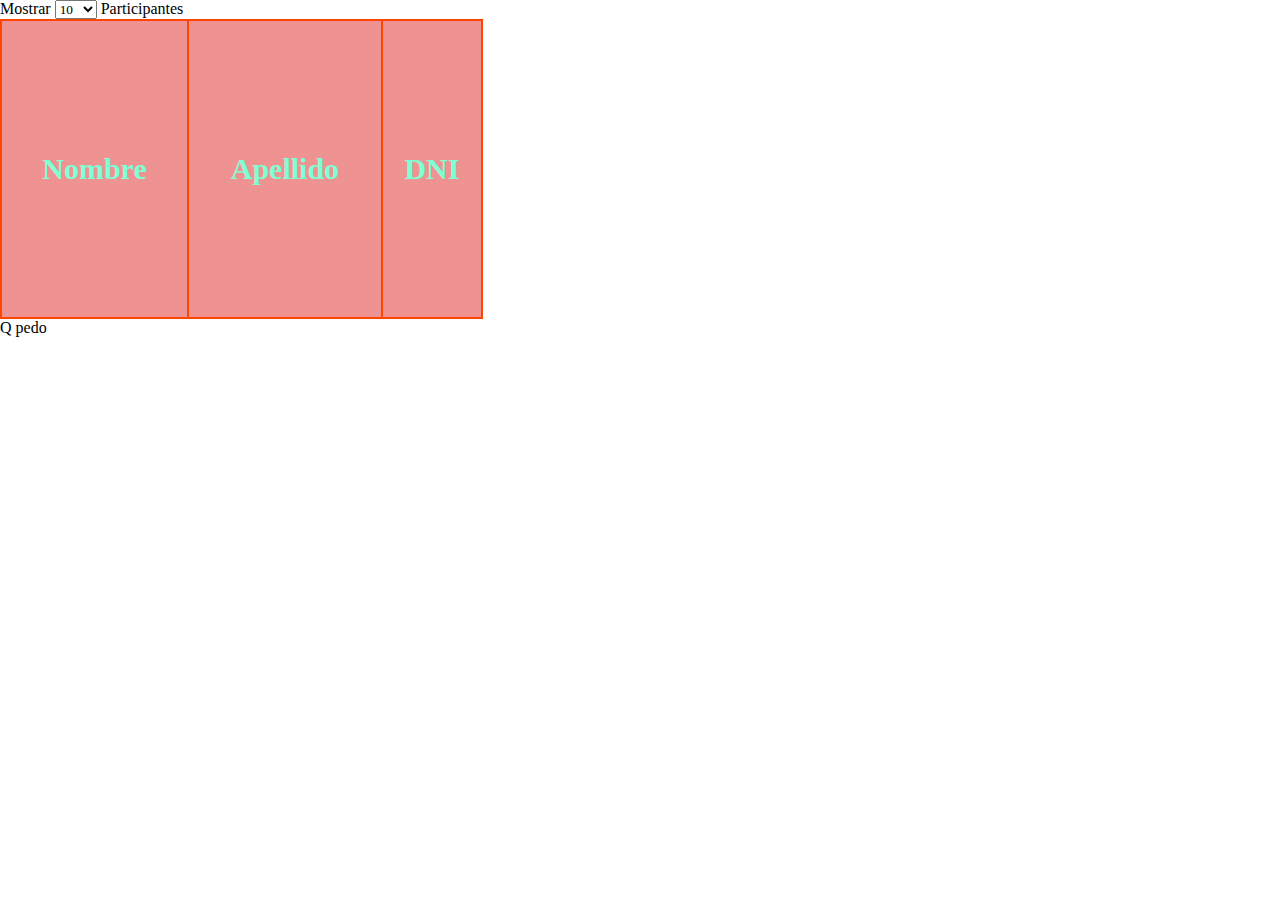
<file: 01_PRUEBAS/index.html>
<!DOCTYPE html>
<html lang="en">
<head>
	<meta charset="UTF-8">
	<meta http-equiv="X-UA-Compatible" content="IE=edge">
	<meta name="viewport" content="width=device-width, initial-scale=1.0">
	<link rel="stylesheet" href="style.css">
	<title>Sorteo</title>
</head>
<body>
	<div class="container-particip">
		<div class="show-container">
			<span class="Sshow">Mostrar</span>
			<select name="" id="" class="Btn show">
				<option value="10">10</option>
				<option value="50">50</option>
				<option value="100">100</option>
			</select>
			<span class="Sshow"> Participantes</span>
		</div>
		<table class="parti">
			<tr>
				<th>Nombre</th>
				<th>Apellido</th>
				<th>DNI</th>
			</tr>
		</table>
	</div>
	<div class="container-winners">
		<table class="winners">
			<tr>Q pedo</tr>
		</table>
	</div>

</body>
</html>
</file>
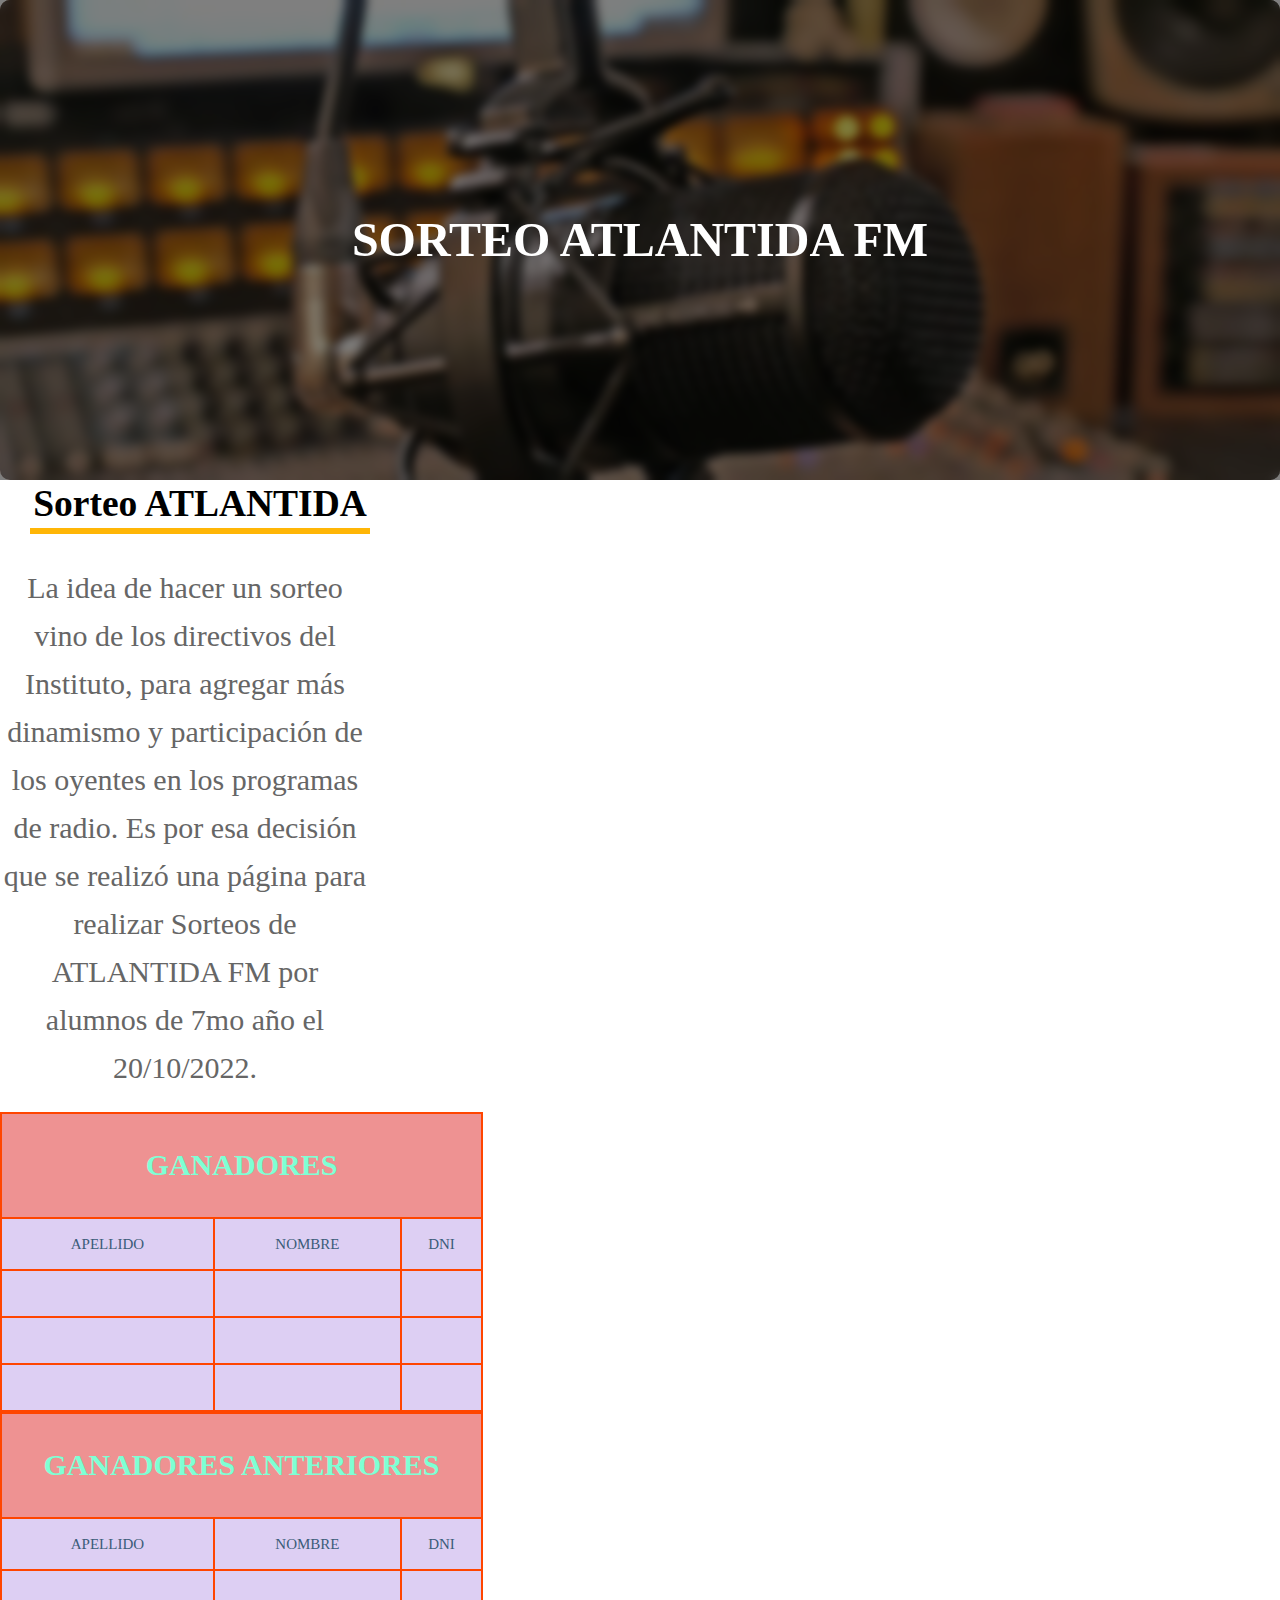
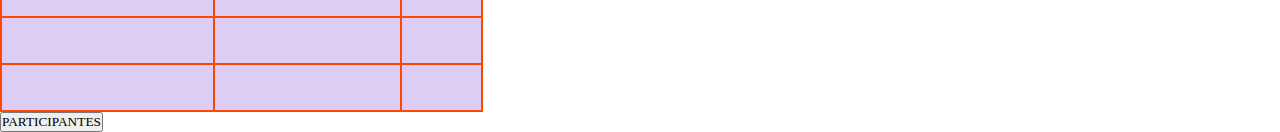
<file: 01_PRUEBAS/ganadores.html>
<!DOCTYPE html>
<html lang="en">
<head>
    <meta charset="UTF-8">
    <meta http-equiv="X-UA-Compatible" content="IE=edge">
    <link rel="stylesheet" href="style.css">
    <meta name="viewport" content="width=device-width, initial-scale=1.0">
    <title>GANADORES</title>
</head>
<body>
    <div class="topFrameMain">
        <img class="image" src="image1.png" alt="Image"> <!-- Cambiar -->
        <div class="glass"><h1 class="tittle1">SORTEO ATLANTIDA FM</h1></div>
    </div>
    <div class="textContainer">
        <div class="TittleSorteo">
          <h2>Sorteo ATLANTIDA</h2>
          <div class="lineSorteo"></div>
        </div>
        <div class="Text2Container">
          <p class="pSorteo">La idea de hacer un sorteo vino de los directivos del Instituto,
             para agregar más dinamismo y participación de los oyentes
              en los programas de radio. Es por esa decisión que se realizó
               una página para realizar Sorteos de ATLANTIDA FM por alumnos de 7mo año el 20/10/2022.</p>
        </div>
      </div>
    </div>
    <div class="contenedorTabla">
        <table class="ganadores">
            <tr>
                <th colspan="3" class="titulo">GANADORES</th>
            </tr>
            <tr>
                <td>APELLIDO</td>
                <td>NOMBRE</td>
                <td>DNI</td>
            </tr>
            <tr>
                <td></td>
                <td></td>
                <td></td>
            </tr>
            <tr>
                <td></td>
                <td></td>
                <td></td>
            </tr>
            <tr>
                <td></td>
                <td></td>
                <td></td>
            </tr>
        </table>
        <table class="ganadoresANTERIORES">
            <tr>
                <th colspan="3" class="titulo">GANADORES ANTERIORES</th>
            </tr>
            <tr>
                <td>APELLIDO</td>
                <td>NOMBRE</td>
                <td>DNI</td>
            </tr>
            <tr>
                <td></td>
                <td></td>
                <td></td>
            </tr>
            <tr>
                <td></td>
                <td></td>
                <td></td>
            </tr>
            <tr>
                <td></td>
                <td></td>
                <td></td>
            </tr>
        </table>
        <div>
            <button class="participantes">PARTICIPANTES</button>
        </div>
    </div>
</body>
</html>
</file>
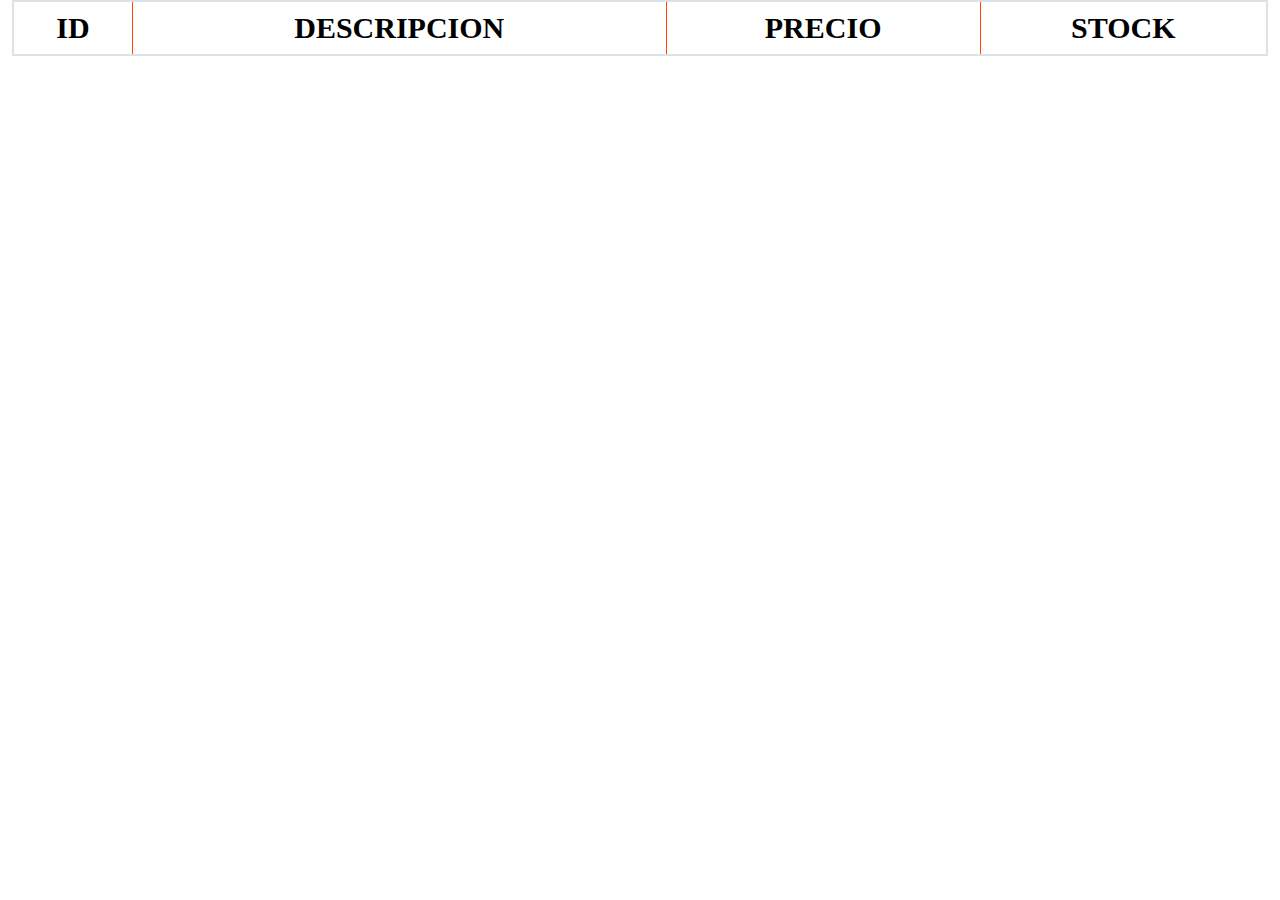
<file: 01_PRUEBAS/index2.html>
<!DOCTYPE html>
<html lang="en">
<head>
    <meta http-equiv="Content-type" content="text/html; charset=utf-8">
	<meta name="viewport" content="width=device-width,initial-scale=1,user-scalable=no">
	<title>Sorteo_2</title>	
	<link rel="stylesheet" type="text/css" href="https://stackpath.bootstrapcdn.com/bootstrap/5.0.0-alpha1/css/bootstrap.min.css">
	<link rel="stylesheet" type="text/css" href="https://cdn.datatables.net/1.10.22/css/dataTables.bootstrap5.min.css">
    <link rel="stylesheet" href="style.css">
</head>
<body>
    <div class="container-fluid">
        <div class="row">
            <div class="col">
               <table id="tablaArticulos" class="table table-striped table-bordered" style="width:100%">
                <thead>
                    <tr>
                        <th>ID</th>
                        <th>DESCRIPCION</th>
                        <th>PRECIO</th>                                
                        <th>STOCK</th>
                    </tr>
                </thead>
               <tbody>
               </tbody>
               </table> 
            </div>
        </div>
    </div>

<script type="text/javascript" language="javascript" src="https://code.jquery.com/jquery-3.5.1.js"></script>
<script type="text/javascript" language="javascript" src="https://cdn.datatables.net/1.10.22/js/jquery.dataTables.min.js"></script>
<script type="text/javascript" language="javascript" src="https://cdn.datatables.net/1.10.22/js/dataTables.bootstrap5.min.js"></script>        
<script>
     $(document).ready(function() {   
         var url = 'http://localhost:3306/prueba/articulos';

          $('#tablaArticulos').DataTable({            
              "ajax":{
                  "url": url,
                  "dataSrc":""
              },
              "columns":[
                  {"data":"id"},
                  {"data":"descripcion"},
                  {"data":"precio"},
                  {"data":"stock"},
              ],
              "columnDefs":[{
                  "targets":[2],
                  render(v){
                      return Number(v).toFixed(2)
                  }
              }]
          });
    });
</script>
</body>
</html>
</file>
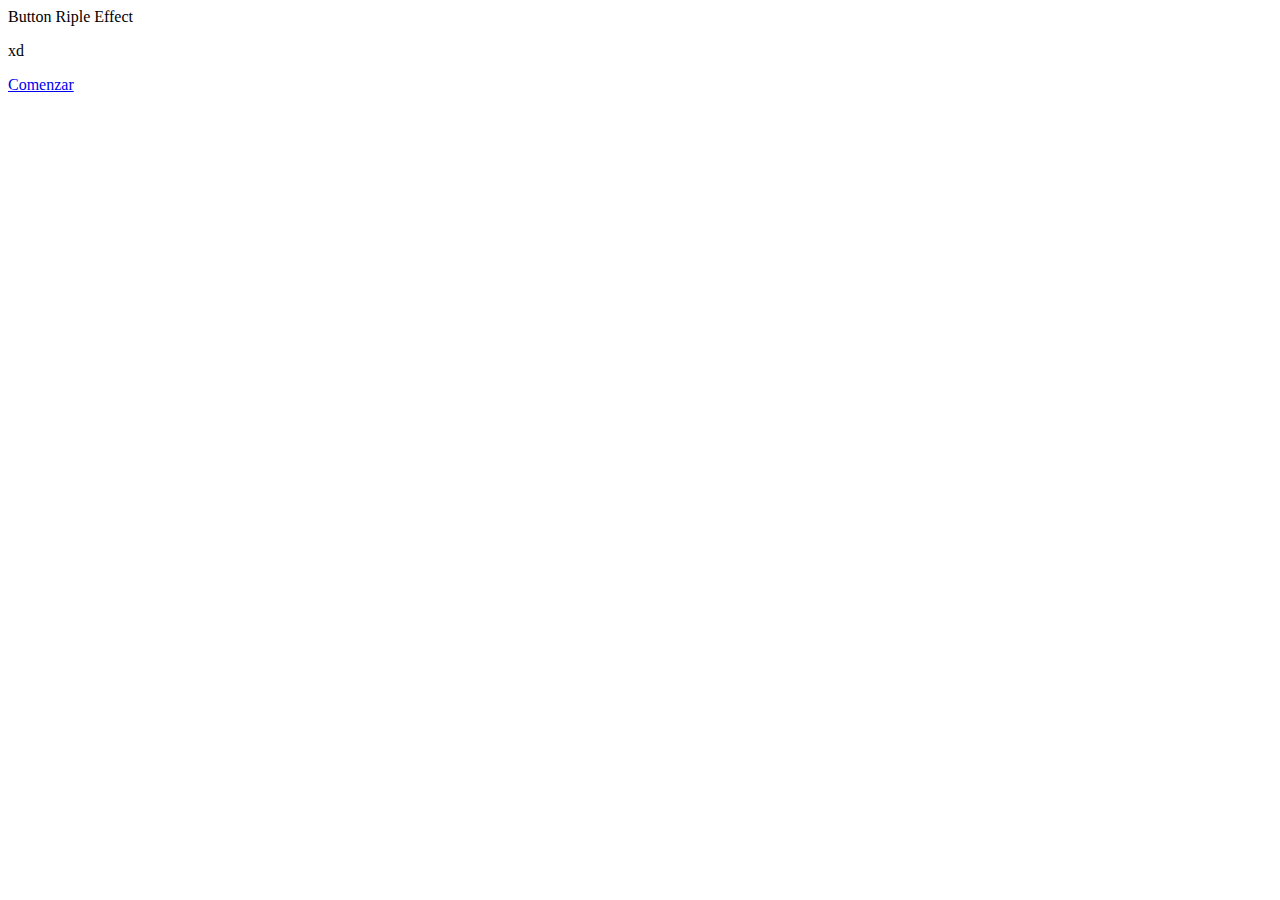
<file: 01_PRUEBAS/Mostrar_5.html>
<!DOCTYPE html>
<html lang="en">
<head>
    <meta charset="UTF-8">
    <meta http-equiv="X-UA-Compatible" content="IE=edge">
    <meta name="viewport" content="width=device-width, initial-scale=1.0">
    <title>Ganadores</title>
</head>
<body>
    <div class="wrapper">
        <div class="text">
            Button Riple Effect
        </div>
        <p>
            xd
        </p>
        <div class="btns">
            <a href="#">Comenzar</a>
        </div>
    </div>
    <script>
        const buttons = document.querySelectorAll("a")
    </script>
</body>
</html>
</file>
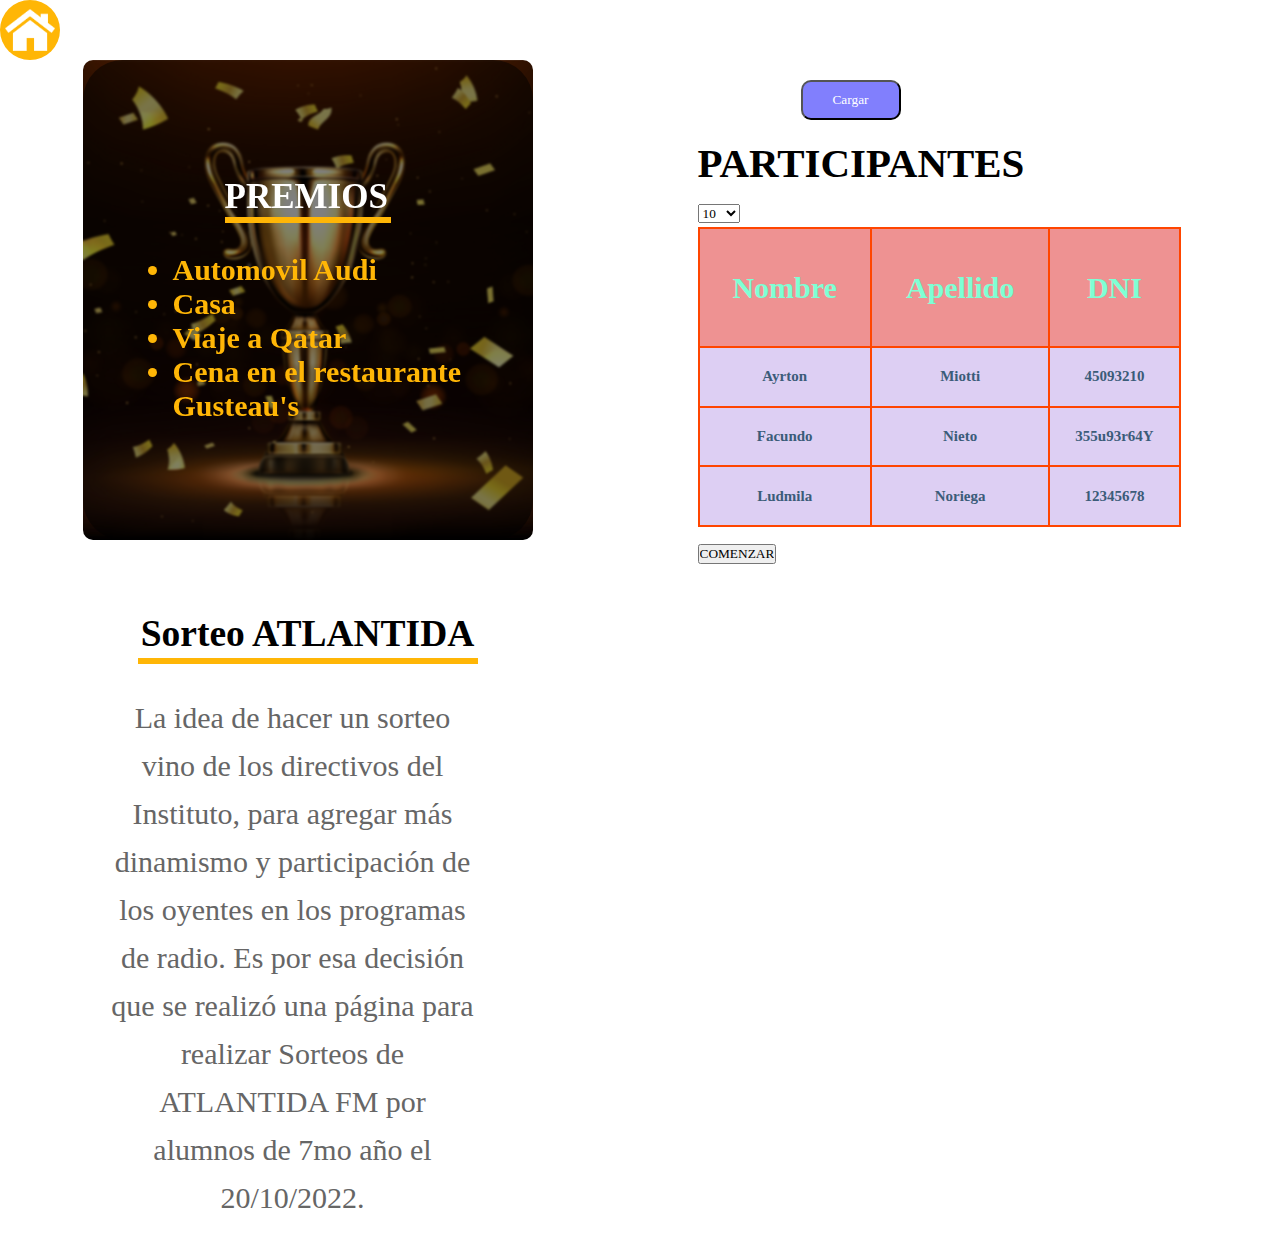
<file: 01_PRUEBAS/next_home.html>
<!DOCTYPE html>
<html lang="en">
<head>
    <meta charset="UTF-8">
    <meta http-equiv="X-UA-Compatible" content="IE=edge">
    <meta name="viewport" content="width=device-width, initial-scale=1.0">
    <link rel="stylesheet" href="style.css">
    <title>Atlantida FM | Participantes</title>
</head>
<body>
  <div class="navBar">
    <div class="home">
      <img class="imgHome" src="hogar.png" alt="home">
    </div>
  </div>
  <div class="main-Container">
    <div class="left-Container">
      <div class="winnersContainer">
        <div class="tittleWin">
          <img class="ImgWinn" src="trofeo.jpg" alt="">
          <div class="glass2">
            <div class="tittle5">
              <h1 class="HWinners">PREMIOS</h1>
              <div class="line4"></div>
            </div>
          <div class="winners">
            <ul class="listReward">
              <li class="Reward1">Automovil Audi</li>
              <li class="Reward2">Casa</li>
              <li class="Reward3">Viaje a Qatar</li>
              <li class="Reward4">Cena en el restaurante Gusteau's</li>
            </ul>
          </div>
        </div>
      </div>
        
    </div>

    <div class="textContainer">
        <div class="TittleSorteo">
          <h2>Sorteo ATLANTIDA</h2>
          <div class="lineSorteo"></div>
        </div>
        <div class="Text2Container">
          <p class="pSorteo">La idea de hacer un sorteo vino de los directivos del Instituto,
             para agregar más dinamismo y participación de los oyentes
              en los programas de radio. Es por esa decisión que se realizó
               una página para realizar Sorteos de ATLANTIDA FM por alumnos de 7mo año el 20/10/2022.</p>
        </div>
      </div>
    </div>
    <div class="rigth-Container">
      <button class="tuKola" onclick="charge()">Cargar</button>
      <h3>PARTICIPANTES</h3>
      <form action="optionForm">
        <select name="select" id="select">
          <option value="option" class="option1">10</option>
          <option value="option" class="option2">50</option>
          <option value="option" class="option3">100</option>
        </select>
      </form>
      <form action="" class="formParticipants" method="post">
        <div class="tableContainer">
          <table id="participanTable">
              <tr>
                <th>Nombre</th>
                <th>Apellido</th>
                <th>DNI</th>
              </tr>
              <tr>
                <td>Ayrton</td>
                <td>Miotti</td>
                <td>45093210</td>
              </tr>
              <tr>
                <td>Facundo</td>
                <td>Nieto</td>
                <td>355u93r64Y</td>
              </tr>
              <tr>
                  <td>Ludmila</td>
                  <td>Noriega</td>
                  <td>12345678</td>
                </tr>
            </table>
          </div>
          <input type="submit" value="COMENZAR">
      </form>
    </div>
  </div>
    <script src="main.js"></script>
</body>
</html>
</file>
<file: 01_PRUEBAS/style.css>
*{
    margin: 0;
    padding: 0;
    font-family: 'Inter';
    font-style: normal;
}


:root{
    --coloerLetter: #FFB606;
}

/*_______________________________________________________________________
_________________________________PAGE 1_________________________________*/


/*---------------------------------TOP---------------------------------*/
.topFrameMain{
    height: 480px;
    width: 100%;
    background-color: rgb(0, 0, 0, 0.5);
    position: relative;
}

.image{
    object-fit:cover; /*ajustamos la imagen al contenedor*/
    width:100%;
    height:100%;
    border-radius:10px;
}

.glass{
    height:100%;
    width:100%;
    position:absolute; /*position absolute para colocarlo delante de la imagen*/
    top:0; /*posicionamos el div a la altura del contenedor*/
    border-radius:10px;
    background-color: rgba(0, 0, 0, 0.5);
    backdrop-filter: blur(5px); /*El efecto de vidrio*/
    display: flex;
    justify-content: center;
    align-items: center;
}

.tittle1{
    font-family: 'Inter';
    font-style: normal;
    font-weight: 700;
    font-size: 48px;
    line-height: 58px;
    color: #fff;
}


/*---------------------------------MIDDLE---------------------------------*/
.middleFrame{
    display: flex;
    align-items: center;
    justify-content: space-around;
    flex-direction: row;
}

/*----------------Left----------------*/
.leftFrame{
    display: flex;
    align-items: center;
    justify-content: center;
    flex-direction: column;
    width: 50%;
}

.imgRadio{
    padding: 70px 0;
}

.listenContainer{
    display: flex;
    height: 132px;
    width: 100%;
    flex-direction: row;
    align-items: center;
    justify-content: center;
    margin-top: 30px;
}

.line3{
    width: 0px;
    height: 64px;
    border: 3px solid #FFB606;
    margin-right: 30px;
}

.tittle3{
    font-family: 'Inter';
    font-style: normal;
    font-weight: 500;
    font-size: 32px;
    line-height: 39px;
    color: #000000;
    width: 80%;
}

/*----------------Right----------------*/
.rightFrame{
    height: 100%;
}

.textContainer{
    width: 400px;
}

.tittle2Container{
    display: flex;
    flex-direction: column;
    align-items: center;
    padding-bottom: 40px;
}

.tittle2{
    font-style: bold;
    font-size: 40px;
    text-align: center;
    padding-top: 60px;
    padding-bottom: 10px;
}

.line2{
    width: 272px;
    height: 0px;
    border: 3px solid #FFB606;
}

p{
    font-size: 30px;
    color: #666;
    margin-bottom: 20px;
    font-style: normal;
}


/*---------------------------------BOTTOM---------------------------------*/
.bottomFrame{
    display: flex;
    justify-content: center;
    align-items: center;
    margin-top: 60px;
    margin-bottom: 30px;
}

.btnShowS{
    box-sizing: border-box;
    width: 530px;
    height: 150px;
    color: #000;

    background: #FFFFFF;
    border: 10px solid #FFB606;
    border-radius: 50px 0px;

    /*Message*/
    font-style: normal;
    font-weight: 900;
    font-size: 64px;
    line-height: 77px;
    opacity: 100%;
}

.btnShowS:hover{
    opacity: 50%;
    width: 530px;
    height: 150px;

    background: #FFB606;
    transition: opacity 5s ease-in-out;
    opacity: 100%;
    border-radius: 50px 0px;

}


/*NEXT HOME*/
.main-Container{
    display: flex;
    flex-direction: row;
    justify-content: space-around;
    font-weight: 700;
    font-size: 35px;
}

.navBar{
    display: inline;
    height: 90px;
}

.home{
    background-color: var(--coloerLetter);
    width: 60px;
    height: 60px;
    border-radius: 50%;
    display: flex;
    justify-content: center;
    align-items: center;
}
.imgHome{
    width: 50px;
    height: 50px;
}


/*_______________________________________________________________________
_________________________________PAGE 2_________________________________*/

/*---------------------------------LEFT---------------------------------*/
.left-Container{
    display: flex;
    flex-direction: column;
    align-items: center;
}

.winnersContainer{
    width: 450px;
    height: 550px;
}

.glass2{
    height:100%;
    width:100%;
    position:absolute; /*position absolute para colocarlo delante de la imagen*/
    top:0; /*posicionamos el div a la altura del contenedor*/
    border-radius:10px;
    background-color: rgba(0, 0, 0, 0.5);
    backdrop-filter: blur(1px); /*El efecto de vidrio*/
    display: flex;
    justify-content: center;
    align-items: center;
    display: flex;
    flex-direction: column;
    border-radius: 40px;
}

.ImgWinn{
    width: 100%;
    height: 100%;
    object-fit:cover; /*ajustamos la imagen al contenedor*/
    width:100%;
    height:100%;
    border-radius:10px;
}

.tittleWin{
    height: 480px;
    width: 100%;
    background-color: rgb(0, 0, 0, 0.5);
    position: relative;
    border-radius: 40px;
}

.HWinners{
    font-size: 35px;
    color: #FFF;
}

.line4{
    width: 160px;
    height: 0px;
    border: 3px solid #FFB606;
    margin-bottom: 30px;
}

.bottomFrame{
    width: 80%;
    margin-left: 20%;
}

.winners{
    width: 80%;
    margin-left: 20%;
}

.listReward{
    font-size: 30px;
    color: var(--coloerLetter);
}

.TittleSorteo{
    font-family: 'Inter';
    font-style: normal;
    font-weight: 700;
    font-size: 25px;
    line-height: 48px;
    text-align: center;
    display: flex;
    flex-direction: column;
    align-items: center;
}

.lineSorteo{
    width: 334px;
    height: 0px;
    border: 3px solid #FFB606;
    margin-bottom: 30px;
}

.Text2Container{
    width: 370px;
    font-family: 'Inter';
    font-style: normal;
    font-weight: 400;
    font-size: 40px;
    line-height: 48px;
}

.pSorteo{
    text-align: center;
}


<<<<<<< HEAD
/*---------------------------------RIGHT---------------------------------*/
.tableContainer{
    width: 500px;
    height: 300px;
    overflow-y: scroll;
}

table {
    border: orangered 2px solid;
    border-collapse: collapse;
    width: 483px;
    height: 300px;
    overflow: scroll;
}

td{
    height:15px;
    background-color: rgb(221, 207, 243);
    color: rgb(59, 92, 121);
    font-size: 15px;
    text-align: center;
    border: orangered 2px solid;
    overflow: hidden;
}

th{
    background-color: rgb(238, 146, 146);
    height:15px;
    width: 100%;
    color: aquamarine;
    font-size: 20px;
    text-align: center;
    border: orangered 2px solid;
    font-family: 'Inter';
    font-style: normal;
    font-weight: 900;
    font-size: 30px;
    line-height: 36px;
    width: auto;
}

.tuKola{
    width: 100px;
    height: 40px;
    text-align: center;
    color: #FFF;
    background:rgba(4, 0, 252, 0.5);
    border-radius: 10px;
    margin: 20px 103px;
}

.formParticipants{
    width: 500px;
}

.participanTable{
    width: 483px;
=======

/*-----------TABLAS SORTEO----------*/
.ganadores{
    position: absolute;
    left: 130vh;
    top: 80vh;
    border: #FFB606 10px solid;
    border-radius: 10em;
}  

.ganadoresANTERIORES{
    position: absolute;
    left: 130vh;
    top: 130vh;
>>>>>>> a8f758b2b845c9cce4d7992342fef56cf555ce8f
}
</file>
